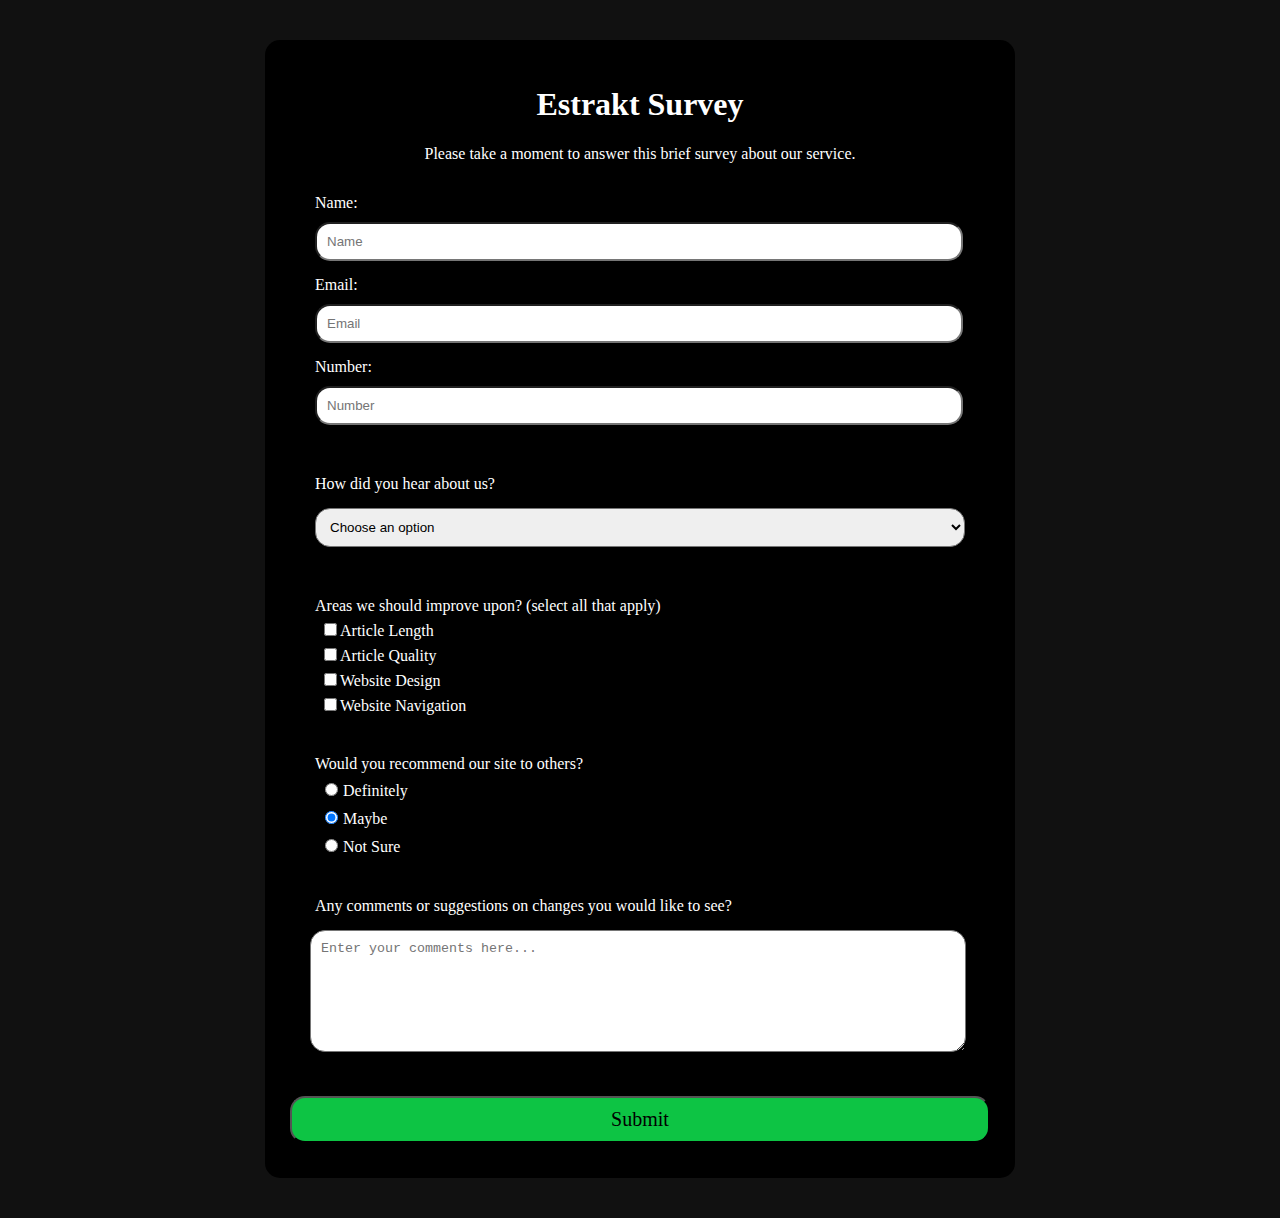
<file: estrakt_survey_form/index.html>
<!DOCTYPE html>
<head>
  <meta charset="UTF-8">
  <title>Survey Form</title>
  <link rel="stylesheet" type="text/css" href="styles.css">
</head>
<body>
<div>
  <h1 id="title">Estrakt Survey</h1>
  <p id="description">Please take a moment to answer this brief survey about our service.</p>
  <form id="survey-form">
    <fieldset>
      <label for="name" class="info" id="name-label">Name:<br><input id="name" placeholder="Name" type="text" required/></label>
      <label for="email" class="info" id="email-label">Email:<br><input id="email" placeholder="Email" type="email" required/></label>
      <label for="number" class="info" id="number-label">Number:<br><input id="number" placeholder="Number" type="number" min="1" max="9999999999999"/></label>
    </fieldset>
    <fieldset>
      <label>How did you hear about us?</label>
      <label for="dropdown"><select id="dropdown">
        <option value="choose">Choose an option</option>
        <option value="social">Social Media</option>
        <option value="friends">Friends</option>
        <option value="search">Search Engine</option>
        <option value="ad">Advertisement</option>
        <option value="other">Other</option>
      </select></label>
    </fieldset>
    <fieldset>
      <label>Areas we should improve upon? (select all that apply)
        <label><input id="improve" type="checkbox" value="pricing" name="improve" />Article Length</label>
        <label><input id="improve" type="checkbox" value="quality" name="improve" />Article Quality</label>
        <label><input id="improve" type="checkbox" value="variety" name="improve" />Website Design</label>
        <label><input id="improve" type="checkbox" value="customer-service" name="improve" />Website Navigation</label>
      </label>
    </fieldset>
    <fieldset>
      <label>Would you recommend our site to others?
        <label for="recommend"><input id="recommend" type="radio" value="definitely" name="recommend" />Definitely</label>
        <label for="recommend"><input id="recommend" type="radio" value="maybe" name="recommend" checked/>Maybe</label>
        <label for="recommend"><input id="recommend" type="radio" value="not-sure" name="recommend" />Not Sure</label>
      </label>
    </fieldset>
    <fieldset>
      <label for="comment">Any comments or suggestions on changes you would like to see?</label>
      <textarea id="comment" placeholder="Enter your comments here..." rows="3" cols="75"></textarea>
    </fieldset>
    <button type="submit" id="submit">Submit</button>
  </form>
</div>
</body>
</file>
<file: estrakt_survey_form/styles.css>
body {
    background-color: #111111;
}

h1, p {
    color: #ffffff;
    text-align: center;
    font-family: Impact;
    border: 0px;
}

div {
    background-color: #000000;
    border-radius: 15px;
    padding: 25px;
    max-width: 700px;
    min-width: 500px;
    margin: 40px auto;
}

.info {
    display: block;
    margin: 5px;
    color: white;
    text-align: left;
    font-family: Impact;
}

label {
    display: block;
    margin: 5px;
    color: white;
    text-align: left;
    font-family: Impact;
}

fieldset {
    border: 0px;
    padding: 10px;
    margin: 10px;
    border-radius: 15px;
}

textarea {
    width: 100%;
    height: 100px;
    border-radius: 15px;
    padding: 10px;
    margin: 10px;
    max-width: max-content;
    min-width: min-content;
    max-height: none;
}

input[type="text"], input[type="email"], input[type="number"]{
    width: 100%;
    border-radius: 15px;
    padding: 10px;
    margin: 10px 0px;
    max-width: 96%;
    min-width: min-content;
    max-height: none;
    text-align: left;
}

select {
    width: 100%;
    border-radius: 15px;
    padding: 10px;
    margin: 10px 0px;
    max-width: 100%;
    min-width: min-content;
    max-height: none;
    text-align: left;
}

button {
    width: 100%;
    border-radius: 15px;
    padding: 10px;
    margin: 10px 0px;
    max-width: 100%;
    min-width: min-content;
    max-height: none;
    text-align: center;
    background-color: #0dc444;
    color: #000000;
    font-family: Impact;
    font-size: 20px;
    cursor: pointer;
}

textarea {
    width: 100%;
    border-radius: 15px;
    padding: 10px;
    margin: 10px 0px;
    max-width: 96%;
    min-width: min-content;
    max-height: none;
    text-align: left;
}

input[type="radio"] {
    margin: 5px;
    max-width: 100%;
    min-width: min-content;
    max-height: none;
    text-align: left;
    border-radius: 5px;
}
</file>
